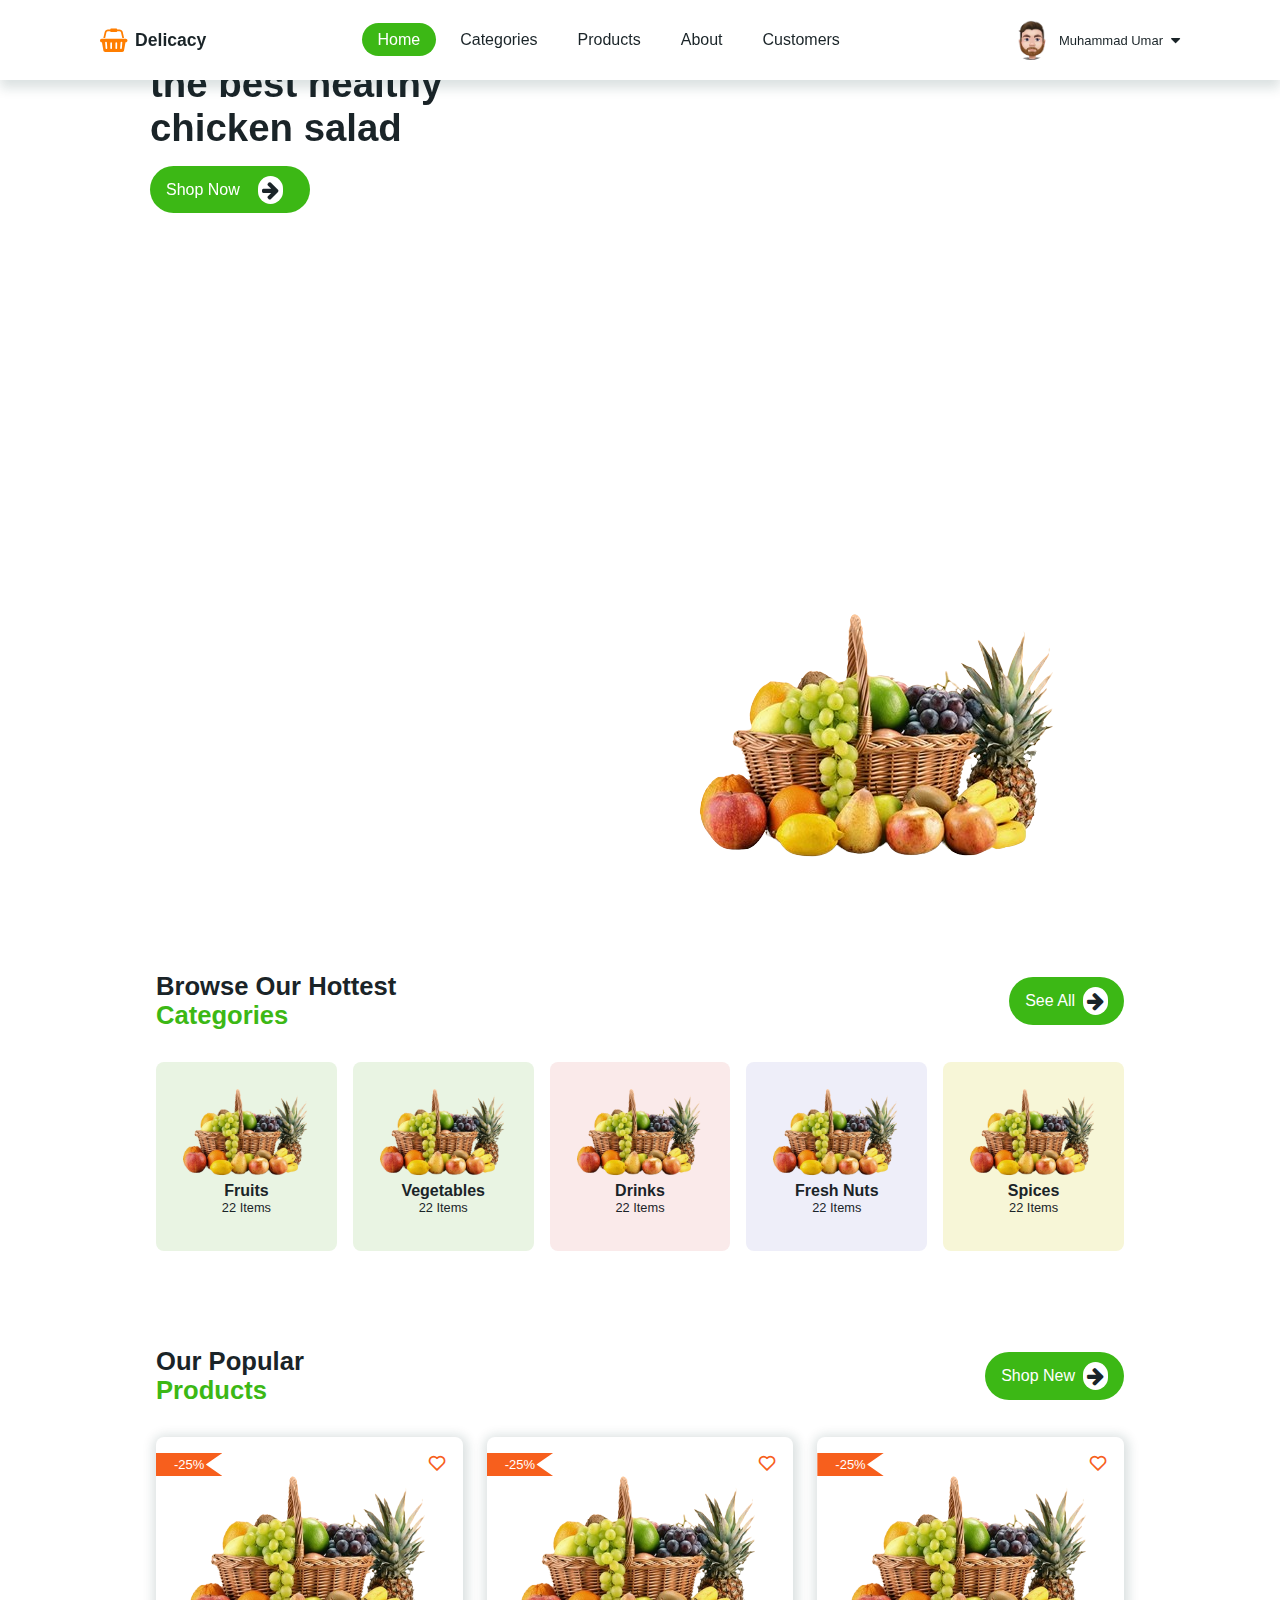
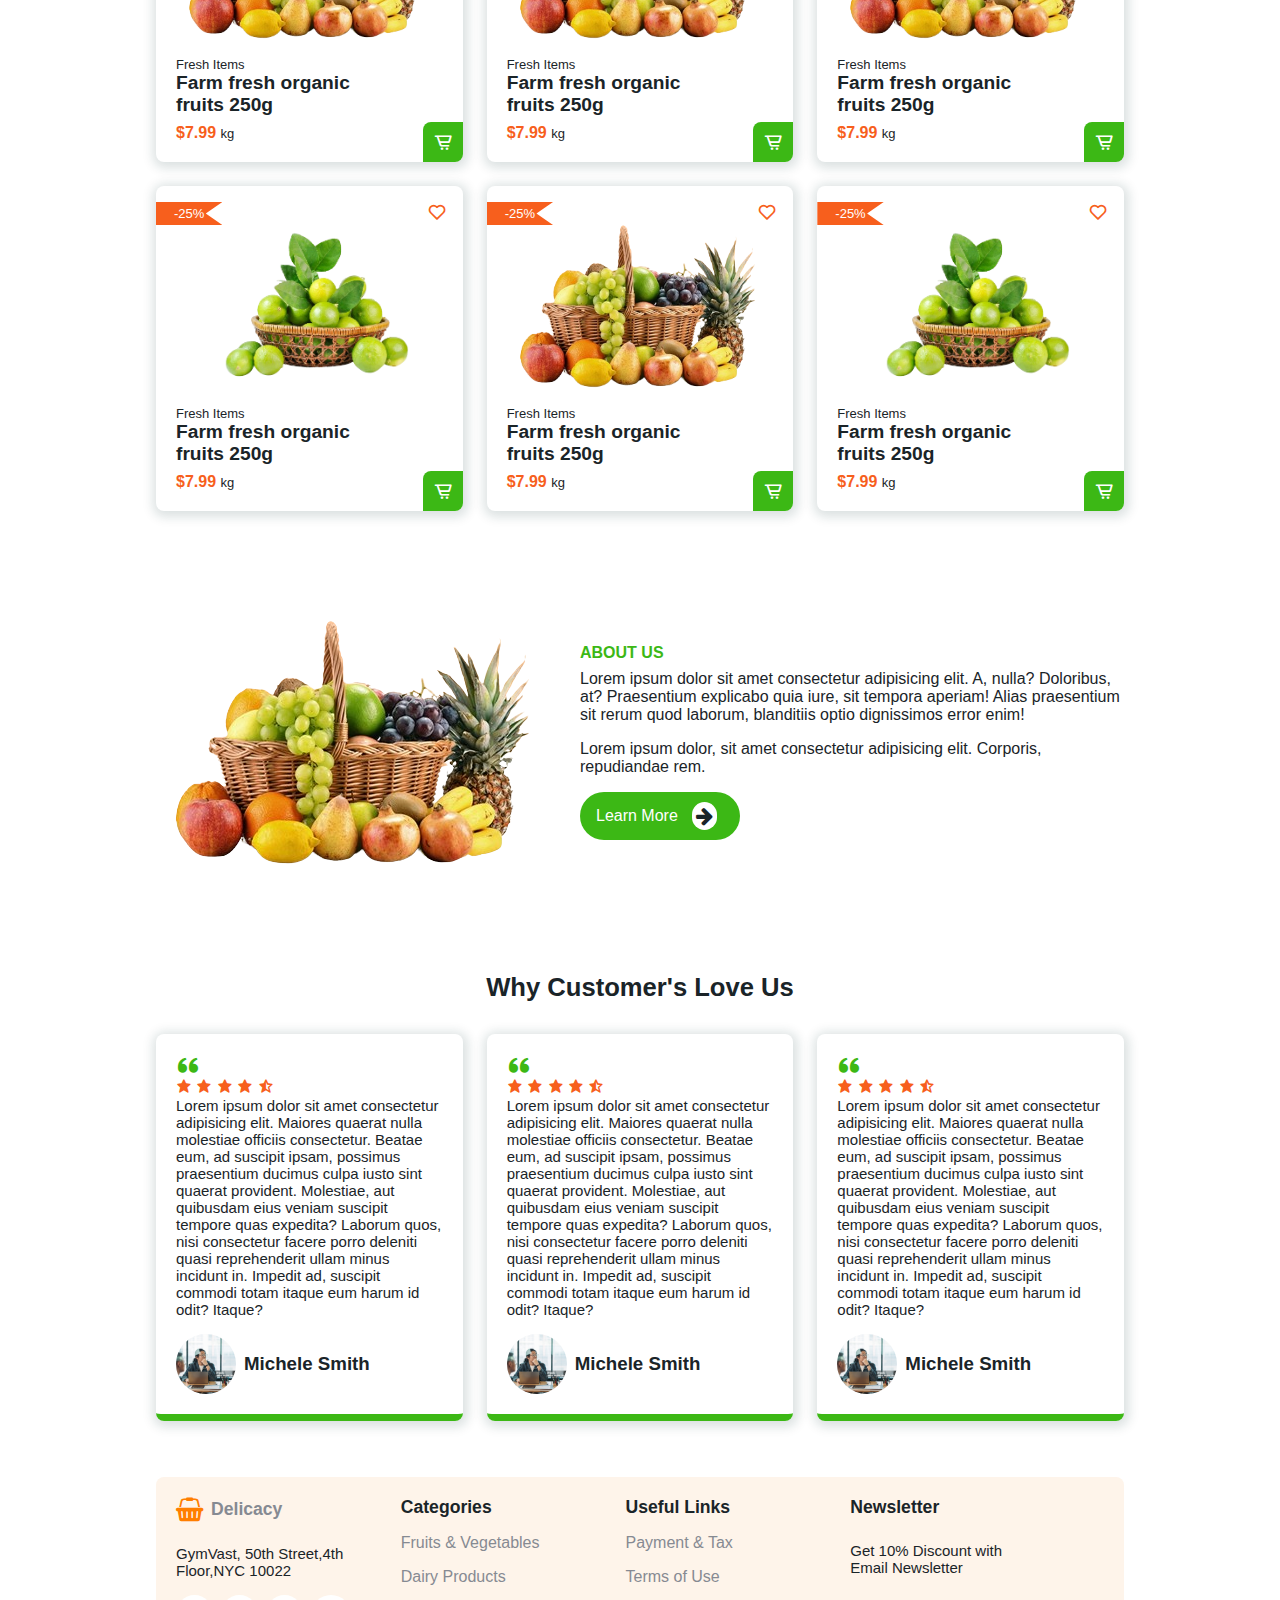
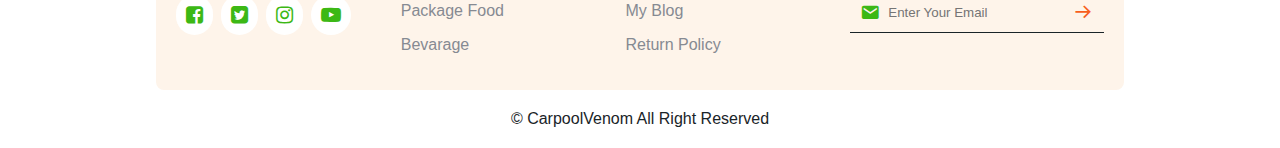
<file: website.html>
<html>

<head>
    <title>Responsive Fruits and vegetable website</title>
    <link rel="stylesheet" href="style.css">
    <link rel="stylesheet" href="https://cdnjs.cloudflare.com/ajax/libs/font-awesome/4.7.0/css/font-awesome.min.css">
    <link rel="stylesheet" href="https://cdn.jsdelivr.net/npm/boxicons@latest/css/boxicons.min.css" />

    <!-- Link Swiper's CSS -->
    <link rel="stylesheet" href="https://cdn.jsdelivr.net/npm/swiper@11/swiper-bundle.min.css" />
</head>

<body>
    <!--Navbar-->
    <header>
        <a href="#" class="logo"><i class="fa fa-shopping-basket" aria-hidden="true"></i>Delicacy</a>
        <!--Menu Icon-->

        <div class="bx bx-menu" id="menu-icon"></div>
        <!--Nav List-->
        <ul class="navbar">
            <li><a href="#home" class="home-active">Home</a></li>
            <li><a href="#categories">Categories</a></li>
            <li><a href="#products">Products</a></li>
            <li><a href="#about">About</a></li>
            <li><a href="#customers">Customers</a></li>
        </ul>
        <!--profile-->
        <div class="profile">
            <img src="./images/profile.png" alt="">
            <span>Muhammad Umar</span>
            <i class="fa fa-caret-down" aria-hidden="true"></i>
        </div>

    </header>
    <!--Home-->
    <section class="home swiper" id="home">
        <div class="swiper-wrapper">
            <!--Slide 1-->
            <div class="swiper-slide container">
                <div class="home-text">
                    <span>Web are delicacy</span>
                    <h1>Choose delicacy<br />the best healthy<br />chicken salad</h1>
                    <a href="#" class="btn">Shop Now<i class="fa fa-arrow-right" aria-hidden="true"></i></a>
                </div>
                <img src="./images/slide/01.png" alt="">
            </div>
            <!--Slide 2-->
            <div class="swiper-slide container">
                <div class="home-text">
                    <span>Web are delicacy</span>
                    <h1>Choose delicacy<br />the best healthy<br />chicken salad</h1>
                    <a href="#" class="btn">Shop Now<i class="fa fa-arrow-right" aria-hidden="true"></i></a>
                </div>
                <img src="./images/slide/02.png" alt="">
            </div>
            <div class="swiper-slide container">
                <div class="home-text">
                    <span>Web are delicacy</span>
                    <h1>Choose delicacy<br />the best healthy<br />chicken salad</h1>
                    <a href="#" class="btn">Shop Now<i class="fa fa-arrow-right" aria-hidden="true"></i></a>
                </div>
                <img src="./images/slide/03.png" alt="">
            </div>
        </div>
        <div class="swiper-button-next"></div>
        <div class="swiper-button-prev"></div>

    </section>
    <!--Categories-->
    <section class="categories" id="categories">
        <div class="heading">
            <h1>Browse Our Hottest<br/><span>Categories</h1>
                <a href="#" class="btn">See All<i class="fa fa-arrow-right" aria-hidden="true"></i></a>
        </div>
        <!--Container Content-->
        <div class="categories-container">
            <!--Box 1-->
            <div class="box box1">
                <img src="./images/image-01.png" alt="">
                <h2>Fruits</h2>
                <span>22 Items</span>
                <i class="fa fa-arrow-right" aria-hidden="true"></i>
            </div>
            
            <!--Box 2-->
           <div class="box box2">
                <img src="./images/image-01.png" alt="">
                <h2>Vegetables</h2>
                <span>22 Items</span>
                <i class="fa fa-arrow-right" aria-hidden="true"></i>
            </div>
            <!--Box 3-->
            <div class="box box3">
                <img src="./images/image-01.png" alt="">
                <h2>Drinks</h2>
                <span>22 Items</span>
                <i class="fa fa-arrow-right" aria-hidden="true"></i>
            </div>
            <!--Box 4-->
            <div class="box box4">
                <img src="./images/image-01.png" alt="">
                <h2>Fresh Nuts</h2>
                <span>22 Items</span>
                <i class="fa fa-arrow-right" aria-hidden="true"></i>
            </div>
            <!--Box 5-->
            <div class="box box5">
                <img src="./images/image-01.png" alt="">
                <h2>Spices</h2>
                <span>22 Items</span>
                <i class="fa fa-arrow-right" aria-hidden="true"></i>
            </div>
        </div>

    </section>
    <!--Products-->
    <section class="products" id="products">
        <div class="heading">
            <h1>Our Popular<br/><span>Products</h1>
                <a href="#" class="btn">Shop New<i class="fa fa-arrow-right" aria-hidden="true"></i></a>
            </div>
            <!--Product Content-->
            <div class="products-container">
                <!--Box 1-->
                <div class="box">
                    <img src="./images/image-01.png" alt="">
                    <span>Fresh Items</span>
                    <h2>Farm fresh organic<br/>fruits 250g</h2>
                    <h3 class="price">$7.99 <span>kg</span></h3>
                    <i class='bx bx-cart-alt'></i>
                    <i class='bx bx-heart'></i>
                    <span class="discount">-25%</span>
                </div>
                 <!--Box 2-->
                 <div class="box">
                    <img src="./images/image-01.png" alt="">
                    <span>Fresh Items</span>
                    <h2>Farm fresh organic<br/>fruits 250g</h2>
                    <h3 class="price">$7.99 <span>kg</span></h3>
                    <i class='bx bx-cart-alt'></i>
                    <i class='bx bx-heart'></i>
                    <span class="discount">-25%</span>
                </div>
                 <!--Box 3-->
                 <div class="box">
                    <img src="./images/image-01.png" alt="">
                    <span>Fresh Items</span>
                    <h2>Farm fresh organic<br/>fruits 250g</h2>
                    <h3 class="price">$7.99 <span>kg</span></h3>
                    <i class='bx bx-cart-alt'></i>
                    <i class='bx bx-heart'></i>
                    <span class="discount">-25%</span>
                </div>
                 <!--Box 4-->
                 <div class="box">
                    <img src="./images/image-03.png" alt="">
                    <span>Fresh Items</span>
                    <h2>Farm fresh organic<br/>fruits 250g</h2>
                    <h3 class="price">$7.99 <span>kg</span></h3>
                    <i class='bx bx-cart-alt'></i>
                    <i class='bx bx-heart'></i>
                    <span class="discount">-25%</span>
                </div>
                 <!--Box 5-->
                 <div class="box">
                    <img src="./images/image-01.png" alt="">
                    <span>Fresh Items</span>
                    <h2>Farm fresh organic<br/>fruits 250g</h2>
                    <h3 class="price">$7.99 <span>kg</span></h3>
                    <i class='bx bx-cart-alt'></i>
                    <i class='bx bx-heart'></i>
                    <span class="discount">-25%</span>
                </div>
                <!--Box 6-->
                <div class="box">
                    <img src="./images/image-03.png" alt="">
                    <span>Fresh Items</span>
                    <h2>Farm fresh organic<br/>fruits 250g</h2>
                    <h3 class="price">$7.99 <span>kg</span></h3>
                    <i class='bx bx-cart-alt'></i>
                    <i class='bx bx-heart'></i>
                    <span class="discount">-25%</span>
                </div>
            </div>
    </section>
    <!--About-->
    <section class="about" id="about">
        <img src="./images/image-01.png" alt="">
        <div class="about-text">
            <span>About Us</span>
            <p>Lorem ipsum dolor sit amet consectetur adipisicing elit. A, nulla? Doloribus, at? Praesentium explicabo quia iure, sit tempora aperiam! Alias praesentium sit rerum quod laborum, blanditiis optio dignissimos error enim!</p>
            <p>Lorem ipsum dolor, sit amet consectetur adipisicing elit. Corporis, repudiandae rem.</p>
            <a href="#" class="btn">Learn More<i class="fa fa-arrow-right" aria-hidden="true"></i></a>
        </div>
    </section>
    <!--Customers-->
    <section class="customers" id="customers">
        <h2>Why Customer's Love Us</h2>
        <!--Customer Content-->
        <div class="customers-container">
            <!--Review 1-->
            <div class="box">
                <i class='bx bxs-quote-alt-left'></i>
                <div class="stars">
                    <i class='bx bxs-star'></i>
                    <i class='bx bxs-star'></i>
                    <i class='bx bxs-star'></i>
                    <i class='bx bxs-star'></i>
                    <i class='bx bxs-star-half'></i>
                </div>
                <p>Lorem ipsum dolor sit amet consectetur adipisicing elit. Maiores quaerat nulla molestiae officiis consectetur. Beatae eum, ad suscipit ipsam, possimus praesentium ducimus culpa iusto sint quaerat provident. Molestiae, aut quibusdam eius veniam suscipit tempore quas expedita? Laborum quos, nisi consectetur facere porro deleniti quasi reprehenderit ullam minus incidunt in. Impedit ad, suscipit commodi totam itaque eum harum id odit? Itaque?</p>
                <div class="review-profile">
                    <img src="./images/img.jpg" alt="">
                    <h3>Michele Smith</h3>
                </div>
            </div>
            <!--Review 2-->
            <div class="box">
                <i class='bx bxs-quote-alt-left'></i>
                <div class="stars">
                    <i class='bx bxs-star'></i>
                    <i class='bx bxs-star'></i>
                    <i class='bx bxs-star'></i>
                    <i class='bx bxs-star'></i>
                    <i class='bx bxs-star-half'></i>
                </div>
                <p>Lorem ipsum dolor sit amet consectetur adipisicing elit. Maiores quaerat nulla molestiae officiis consectetur. Beatae eum, ad suscipit ipsam, possimus praesentium ducimus culpa iusto sint quaerat provident. Molestiae, aut quibusdam eius veniam suscipit tempore quas expedita? Laborum quos, nisi consectetur facere porro deleniti quasi reprehenderit ullam minus incidunt in. Impedit ad, suscipit commodi totam itaque eum harum id odit? Itaque?</p>
                <div class="review-profile">
                    <img src="./images/img.jpg" alt="">
                    <h3>Michele Smith</h3>
                </div>
            </div>
            <!--Review 3-->
            <div class="box">
                <i class='bx bxs-quote-alt-left'></i>
                <div class="stars">
                    <i class='bx bxs-star'></i>
                    <i class='bx bxs-star'></i>
                    <i class='bx bxs-star'></i>
                    <i class='bx bxs-star'></i>
                    <i class='bx bxs-star-half'></i>
                </div>
                <p>Lorem ipsum dolor sit amet consectetur adipisicing elit. Maiores quaerat nulla molestiae officiis consectetur. Beatae eum, ad suscipit ipsam, possimus praesentium ducimus culpa iusto sint quaerat provident. Molestiae, aut quibusdam eius veniam suscipit tempore quas expedita? Laborum quos, nisi consectetur facere porro deleniti quasi reprehenderit ullam minus incidunt in. Impedit ad, suscipit commodi totam itaque eum harum id odit? Itaque?</p>
                <div class="review-profile">
                    <img src="./images/img.jpg" alt="">
                    <h3>Michele Smith</h3>
                </div>
            </div>
            
        </div>
    </section>
    <!--Footer-->
    <section class="footer" id="footer">
        <div class="footer-box">
            <a href="#" class="logo"><i class="fa fa-shopping-basket" aria-hidden="true"></i>Delicacy</a>
            <p>GymVast, 50th Street,4th <br/>Floor,NYC 10022</p>
            <div class="social">
                <a href="#"><i class="fa fa-facebook-square" aria-hidden="true"></i></a>
                <a href="#"><i class="fa fa-twitter-square" aria-hidden="true"></i></a>
                <a href="#"><i class="fa fa-instagram" aria-hidden="true"></i></a>
                <a href="#"><i class="fa fa-youtube-play" aria-hidden="true"></i></a>
            </div>
        </div>
        <div class="footer-box">
            <h2>Categories</h2>
            <a href="#">Fruits & Vegetables</a>
            <a href="#">Dairy Products</a>
            <a href="#">Package Food</a>
            <a href="#">Bevarage</a>
        </div>
        <div class="footer-box">
            <h2>Useful Links</h2>
            <a href="#">Payment & Tax</a>
            <a href="#">Terms of Use</a>
            <a href="#">My Blog</a>
            <a href="#">Return Policy</a>
        </div>
        <div class="footer-box">
            <h2>Newsletter</h2>
            <p>Get 10% Discount with <br/>Email Newsletter</p>
            <form action="">
                <i class='bx bxs-envelope'></i>
                <input type="email" name="" id="" placeholder="Enter Your Email">
                <i class='bx bx-arrow-back bx-rotate-180'></i> 
            </form>
        </div>
    </section>
    <!--Copyright-->
    <div class="copyright">
        <p>&#169; CarpoolVenom All Right Reserved</p>
    </div> 


    <!-- Swiper JS -->
    <script src="https://unpkg.com/swiper/swiper-bundle.min.js"></script>
    <!--Link To Js-->
    <script src="main.js"></script>

</body>

</html>
</file>
<file: style.css>
*{
    font-family: Arial, Helvetica, sans-serif; 
     margin: 0;
     padding: 0;
     box-sizing: border-box;
     list-style: none;
     text-decoration: none;
     scroll-padding: 2rem;
     scroll-behavior: smooth;
}
:root {
    --green-color:#3cb815;
    --light-green-color:#c0eb7b;
    --orange-color:#ff7e00;
    --light-orange-color:#f75f1d;
    --text-color:#1a2428;
    --bg-color:#fff;
}
/* Custom Scroll Bar*/
::-webkit-scrollbar{
    width: 0.5rem;
    background: var(--light-green-color);
}
::-webkit-scrollbar-thumb{
    width: 0.5rem;
    background: var(--green-color);
    border-radius: 5rem;
}
section{
    padding: 4.5rem 0 1.5rem;
}
img{
   width: 100%; 
}
body{
   color:var(--text-color )   
}
header{
    position: fixed;
    width: 100%;
    top: 0;
    right: 0;
    z-index: 1000;
    display: flex;
    align-items: center;
    justify-content: space-between;
    background: var(--bg-color);
    box-shadow: 0 8px 11px rgb(14 55 54 / 15%);
    padding: 20px 100px;
    transition: 0.5s;
}
.profile{
    display: flex;
    align-items: center;
    column-gap: 0.5rem;
    cursor: pointer;
}
.profile img{
    width: 40px;
    height: 40px;
    object-fit: cover;
    object-position: center;
    border-radius: 50%;
}
.profile span{
    font-size: 13px;
    font-weight: 500;
}
.logo{
    display: flex;
    align-items: center;
    font-size: 1.1rem;
    font-weight: 600;
    counter-reset: var(--text-color);
    column-gap: 0.5rem;
    color: var(--text-color);
}
.logo .fa{
    font-size: 24px;
    color: var(--orange-color);
}
.navbar{
    display: flex;
    column-gap: 0.5rem;
}
.navbar a{
    font-size: 1rem;
    font-weight: 500;
    color: var(--text-color);
    padding: 0.5rem 1rem;
}
.navbar a:hover,
.navbar .home-active{
    background: var(--green-color); 
    border-radius: 5rem;
    color: var(--bg-color);
    transition: 0.5s;
}
#menu-icon{
    font-size: 24px;
    cursor: pointer;
    z-index: 10001;
    display: none;
}
.swiper-slide .container {
    position: relative;
    width: 100%;
    min-height: 640px;
    display: flex;
    align-items: center;
    background: url();
    background-repeat: no-repeat;
    background-position: center;
    background-size: cover;
    overflow: hidden;
}
.container img{
    width: 400px;
    position: absolute;
    bottom: 30px;
    right: 200px;
}
.home-text{
    padding: 0 150px;
}
.home-text span{
    font-weight: 400;
    text-transform: uppercase;
    color: var(--green-color);
}
.home-text h1{
    font-size: 2.4rem;
    font-weight: 700;
    margin-bottom: 1rem;
}
.btn{
    padding: 0.6rem 1rem;
    background: var(--green-color);
    color: var(--bg-color);
    font-weight: 400;
    border-radius: 5rem;
    display: flex;
    align-items: center;
    justify-content: space-between;
    column-gap: 00.5rem;
    max-width: 160px;
}
.btn .fa{
    padding: 4px;
    background: var(--bg-color);
    color: var(--text-color);
    border-radius: 1rem;
    font-size: 20px;
    margin: auto;
}
.btn:hover{
    background: var(--light-green-color);
    transition: 0.2s ease;
}
.swiper-button-next{
    background: url();
    background-repeat: no-repeat;
    background-size: 100% auto;
    background-position: center;
    margin: 20px;
}
.swiper-button-next::after{
    display: none;
}
.swiper-button-prev{
    background: url();
    background-repeat: no-repeat;
    background-size: 100% auto;
    background-position: center;
    margin-left: 20px;
}
.swiper-button-prev::after{
    display: none;
}
.heading{
    display: flex;
    justify-content: space-between;
    align-items: center;
}
.heading h1{
    font-size: 1.6rem;
    font-weight: 600;
}
.heading span{
    color: var(--green-color);
}
.categories{
    max-width: 968px;
    margin-left: auto;
    margin-right: auto;
}
.categories-container{
    display: grid;
    grid-template-columns: repeat(auto-fit, minmax(180px, auto));
    gap: 1rem;
    margin-top: 2rem;
}
.categories-container .box{
    position: relative;
    display: flex;
    flex-direction: column;
    align-items: center;
    padding: 20px;
    border-radius: 0.5rem;
}
.categories-container .box img{
    width: 100%;
    height: 100px;
    object-fit: contain;
    object-position: center;
}
.categories-container .box h2{
    font-size: 1rem;
    font-weight: 600;
}
.categories-container .box span{
    font-size: 0.8rem;
    font-weight: 400;
    margin-bottom: 1rem;
}
.categories-container .box .fa{
    padding: 10px;
    background: var(--green-color);
    color: var(--bg-color);
    border-radius: 5rem;
    margin-top: 2rem;
    position: absolute;
    bottom: -8%;
    display: none;
}
.categories-container .box .fa:hover{
    background: var(--light-orange-color);
    transition: 0.2s all linear;
}
.categories-container .box:hover .fa{
    display: block;
    transition: 0.2s all linear;
}
.box1{
    background:#e9f4e3 ;
}
.box2{
    background: #e9f4e3;
}
.box3{
    background: #faeaea;
}
.box4{
    background: #eeeef9;
}
.box5{
    background: #f7f6d7;
}
.products{
    width: 968px;
    margin-left: auto;
    margin-right: auto;
}
.products-container{
    display: grid;
    grid-template-columns: repeat(auto-fit, minmax(260px, auto));
    gap: 1.5rem;
    margin-top: 2rem;
}
.products-container .box{
    padding: 20px;
    box-shadow: 1px 2px 11px 4px rgb(14 55 54 / 15%);
    border-radius: 0.5rem;
    position: relative;
}
.products-container .box img{
    width: 100%;
    height: 200px;
    object-fit: contain;
    object-position: center;    
}
.products-container .box span{
    font-weight: 500;
    font-size: 13px;
}
.products-container .box h2{
    font-size: 1.2rem;
    font-weight: 600;
    
}
.products-container .box .price{
    font-size: 1rem;
    font-weight: 600;
    margin-top: 0.5rem;
    color: var(--light-orange-color);
}
.products-container .box .price span{
    color: var(--text-color);
}
.products-container .box .bx-cart-alt{
    position: absolute;
    right: 0;
    bottom: 0;
    padding: 10px;
    background: var(--green-color);
    color: var(--bg-color);
    font-size: 20px;
    border-radius: 0.5rem 0 0.5rem 0;
}
.products-container .box .bx-cart-alt:hover{
    background: var(--light-orange-color);
    transition: 0.2s all linear;
}
.products-container .box .bx-heart{
    position: absolute;
    top: 1rem;
    right: 1rem;
    font-size: 20px;
    color: var(--light-orange-color);
}
.products-container .box .discount{
    position: absolute;
    top: 1rem;
    left: 0;
    background: var(--light-orange-color);
    color: var(--bg-color);
    padding: 4px 18px;
    clip-path: polygon(100% 0%, 75% 50%, 100% 100%, 0 100%, 0% 50%, 0 0);
}
.about{
    width: 968px;
    margin-left: auto;
    margin-right: auto;
    display: grid;
    grid-template-columns: repeat(auto-fit, minmax(21rem, auto));
    align-items: center;
    gap: 1.5rem;
}
.about-text span{
    font-weight: 600;
    text-transform: uppercase;
    color: var(--green-color);
}
.about-text p{
    margin: 0.5rem 0 1rem;
}
.customers{
    max-width: 968px;
    margin-left: auto;
    margin-right: auto;
}
.customers h2{
    text-align: center;
    font-size: 1.6rem;
    font-weight: 600;
} 
.customers-container{
    display: grid;
    grid-template-columns: repeat(auto-fit, minmax(280px, auto)); 
    gap: 1.5rem;
    margin-top: 2rem;
}
.customers-container .box{
    padding: 20px;
    box-shadow: 1px 2px 11px 4px rgb(14 55 54 / 15%);
    border-radius: 0.5rem;
    border-bottom: 7px solid var(--green-color);
} 
.customers-container .box:hover{
    transform: translate(10px);
    transition: 0.2s all linear;
}
.customers-container .box .bx{
    font-size: 24px;
    color: var(--green-color);
}
.customers-container .box .stars .bx{
    font-size: 1rem;
    color: var(--light-orange-color);
}
.customers-container .box p {
    font-size: 0.938rem;
}
.review-profile{
    display: flex;
    align-items: center;
    margin-top: 1rem;
    column-gap: 0.5rem;
}
.review-profile img{
    width: 60px;
    height: 60px;
    border-radius: 50%;
    object-fit: cover;
    object-position: center;
}
.footer{
    max-width: 968px;
    margin-left: auto;
    margin-right: auto;
    display: grid;
    grid-template-columns: repeat(auto-fit, minmax(200px, auto));
    gap: 1.5rem;
    margin-top: 2rem;
    background: #fef4ea;
    border-radius: 0.5rem;
    padding: 20px;
}
.footer-box{
    display: flex;
    flex-direction: column;
}
.footer-box p{
    font-size: 0.938rem;
    margin: 0.5rem 0 1rem;
}
.social{
    display: flex;
    align-items: center;
    column-gap: 0.5rem;
}
.social .fa{
    padding: 10px;
    background: var(--bg-color);
    color: var(--green-color);
    border-radius: 5rem;
    font-size: 20px;    
}
.social .fa:hover{
    background: var(--green-color);
    color: var(--bg-color);
    transition: 0.2s all linear;
}
.footer-box h2{
    font-size: 1.1rem;
    font-weight: 600;
    margin-bottom: 1rem;
}
.footer-box a{
    color: #868a92;
    margin-bottom: 1rem;
}
.footer-box a:hover{
    color: var(--light-orange-color);
}
.footer-box form{
    border-bottom: 1px solid var(--text-color);
    padding: 10px;
    display: flex;
    align-items: center;
    column-gap: 0.5rem;
}
.footer-box form input{
    background: transparent;
    border: none;
    outline: none;
}
.footer-box form .bx{
    font-size: 20px;
    color: var(--light-orange-color);
    cursor: pointer;
}
.footer-box form .bxs-envelope{
    color: var(--green-color);
}
.copyright{
    text-align: center;
    padding: 20px;
}
/* Making Responsive*/
@media (max-width:1080px){
    header{
        padding: 18px 60px;
    }
    .home-text{
        padding: 0 100px;
    }
    .container img{
        right: 100px;
    }
}
@media (max-width:991px){
    header{
        padding: 18px 4%;
    }
    section{
        padding: 50px 4%;
    }
    .home-text h1{
        font-size: 2rem;
    }
    .home-text{
        padding: 0 5%;
    }
    .swiper-button-next,
    .swiper-button-prev{
        margin: 0;
    }
}
@media (max-width:852px){
    header{
        padding: 12px 4%;
    }
    #menu-icon{
        display: initial;
    }
    .navbar{
        position: absolute;
        top: -570px;
        left: 0;
        right: 0;
        display: flex;
        flex-direction: column;
        background: var(--bg-color);
        box-shadow: 4px 4px 0 4px rgb(14 55 54 / 15%);
        transition: 0.2s all linear;
        text-align: left;
    }
    .navbar a{
        padding: 1rem;
        margin: 1rem;
        display: block;
    }
    .navbar a:hover,
    .navbar .home-active{
        border-radius: 0.5rem;
        color: var(--bg-color);
    }
    .navbar.active{
        top: 100%;
    }
    .home-text h1 {
        font-size: 1.7rem;
    }sss
    .container img{
        width: 390px;
    }
    .btn{
        padding: 0.6rem 1.2rem;
    }
    .products-container{
        grid-template-columns: repeat(auto-fit, minmax(244px, auto));
    }
}
@media (max-width:712){
    .container img{
        right: 20px;
    }
    .heading h1{
        font-size: 1.2rem;
    }
    .about{
        grid-template-columns: repeat(auto-fit, minmax(20rem, auto));
    }
    .about img{
        order:2;
    }
    .about-text{
        text-align: center;
        display: flex;
        flex-direction: column;
        align-items: center;
        justify-content: center;
    }
    .btn{
        max-width: 164px;
    }
    .customers h2{
        font-size: 1.2rem;

    }
}
@media (max-width:642px){
    .container img{
        right: 0;
        width: 370px;
    }
}
@media (max-width:546px){
    .container img{
        right: 0;
        width: 370px;
        height: 820px;
        object-fit: contain;
    }
}
@media (max-width:370px){
    .logo{
        font-size: 1rem;
    }
    .profile img{
        width: 30px;
        height: 30px;
    }
    .profile span{
        font-size: 10px;
    }
    .home-text{
        padding-bottom: 17rem;
    }
}
</file>
